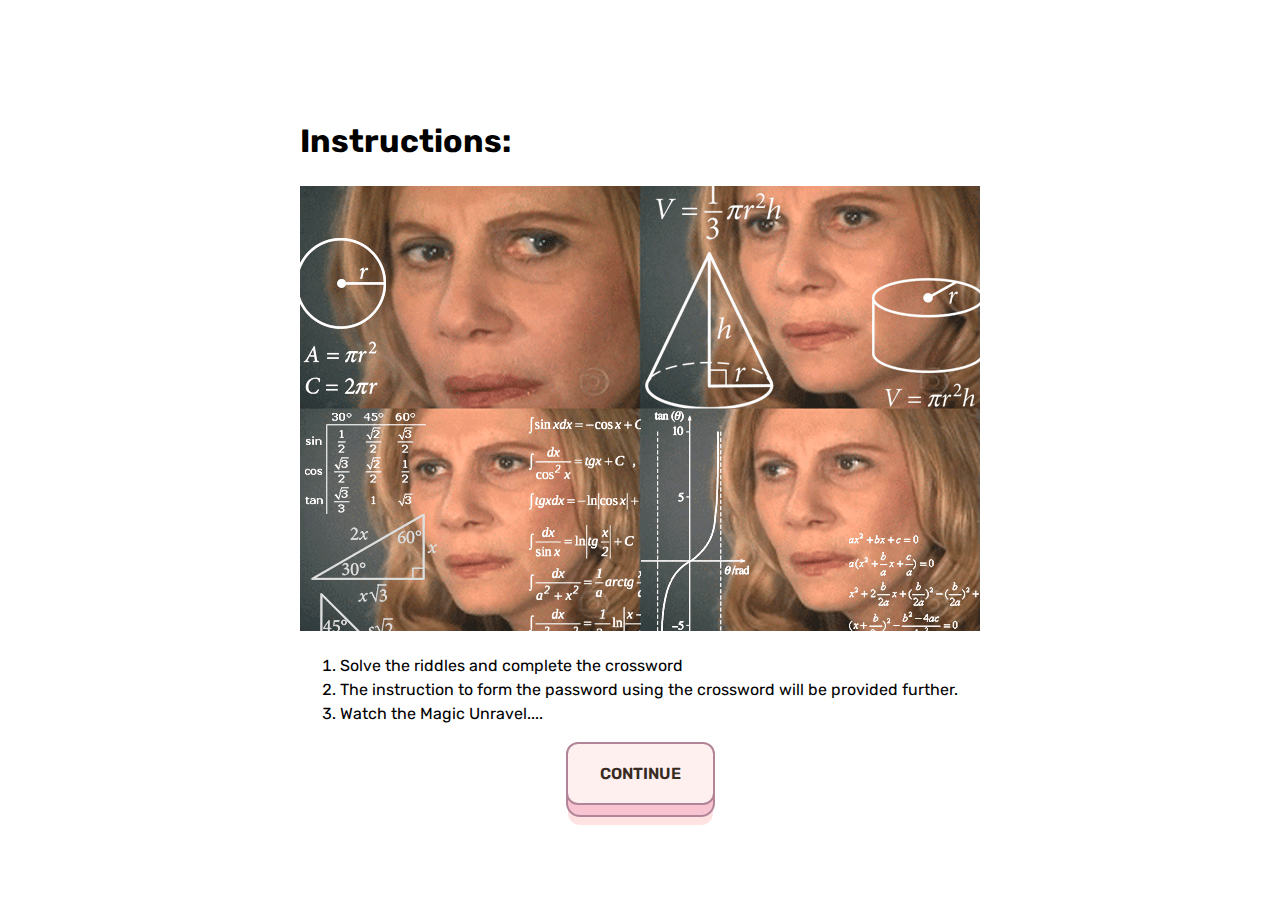
<file: index.html>
<!DOCTYPE html>
<html lang="en">
  <head>
    <meta charset="UTF-8" />
    <meta name="viewport" content="width=device-width, initial-scale=1.0" />
    <title>IE 2021 Farewell</title>
    <link rel="stylesheet" href="intro.css" />
  </head>
  <body>
    <div class="container">
      <h1>Instructions:</h1>
      <img src="calculating-meme.png" />
      <div class="list">
        <ol type="1">
          <li>Solve the riddles and complete the crossword</li>
          <li>
            The instruction to form the password using the crossword will be
            provided further.
          </li>
          <li>Watch the Magic Unravel....</li>
        </ol>
      </div>
      <div style="text-align: center">
        <button
          type="button"
          class="learn-more"
          onclick="window.location.href='puzzle.html';"
        >
          Continue
        </button>
      </div>
    </div>
  </body>
</html>
</file>
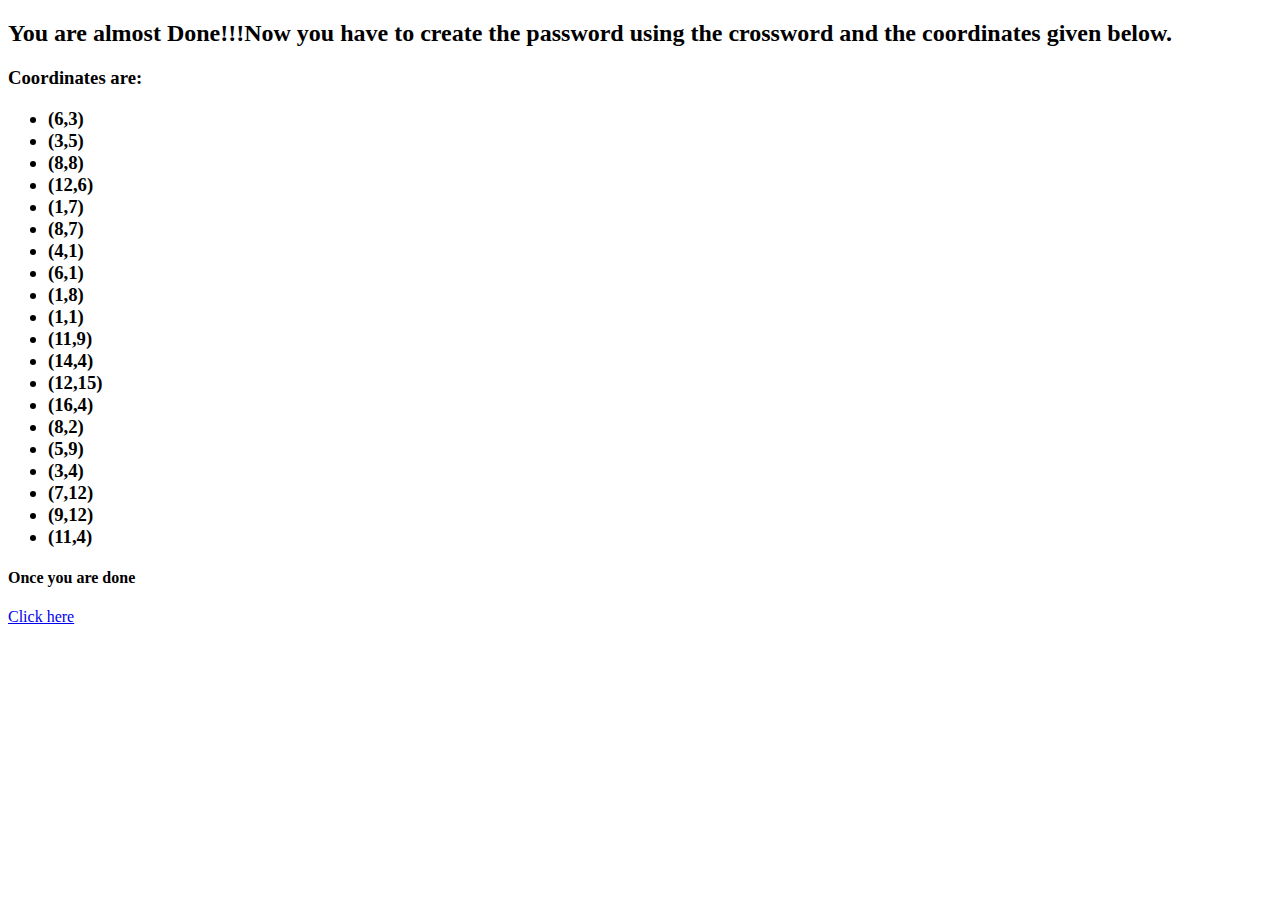
<file: congrats.html>
<!DOCTYPE html>
<html lang="en">
<head>
    <meta charset="UTF-8">
    <meta http-equiv="X-UA-Compatible" content="IE=edge">
    <meta name="viewport" content="width=device-width, initial-scale=1.0">
    <title>IE Farewell 2021</title>
</head>
<body>
    <div>
        <h2>
            You are almost Done!!!Now you have to create the password using the crossword and the coordinates given below.
        </h2>
            <h3>
                Coordinates are:
                <ul>
                    <li>(6,3)</li>
                    <li>(3,5)</li>
                    <li>(8,8)</li>
                    <li>(12,6)</li>
                    <li>(1,7)</li>
                    <li>(8,7)</li>
                    <li>(4,1)</li>
                    <li>(6,1)</li>
                    <li>(1,8)</li>
                    <li>(1,1)</li>
                    <li>(11,9)</li>
                    <li>(14,4)</li>
                    <li>(12,15)</li>
                    <li>(16,4)</li>
                    <li>(8,2)</li>
                    <li>(5,9)</li>
                    <li>(3,4)</li>
                    <li>(7,12)</li>
                    <li>(9,12)</li>
                    <li>(11,4)</li>
                </ul>
            </h3>
             <h4>
        Once you are done
    </h4>
    <a href="https://jstrieb.github.io/link-lock/#[base64]">Click here</a>
    </div> 
</body>
</html>
</file>
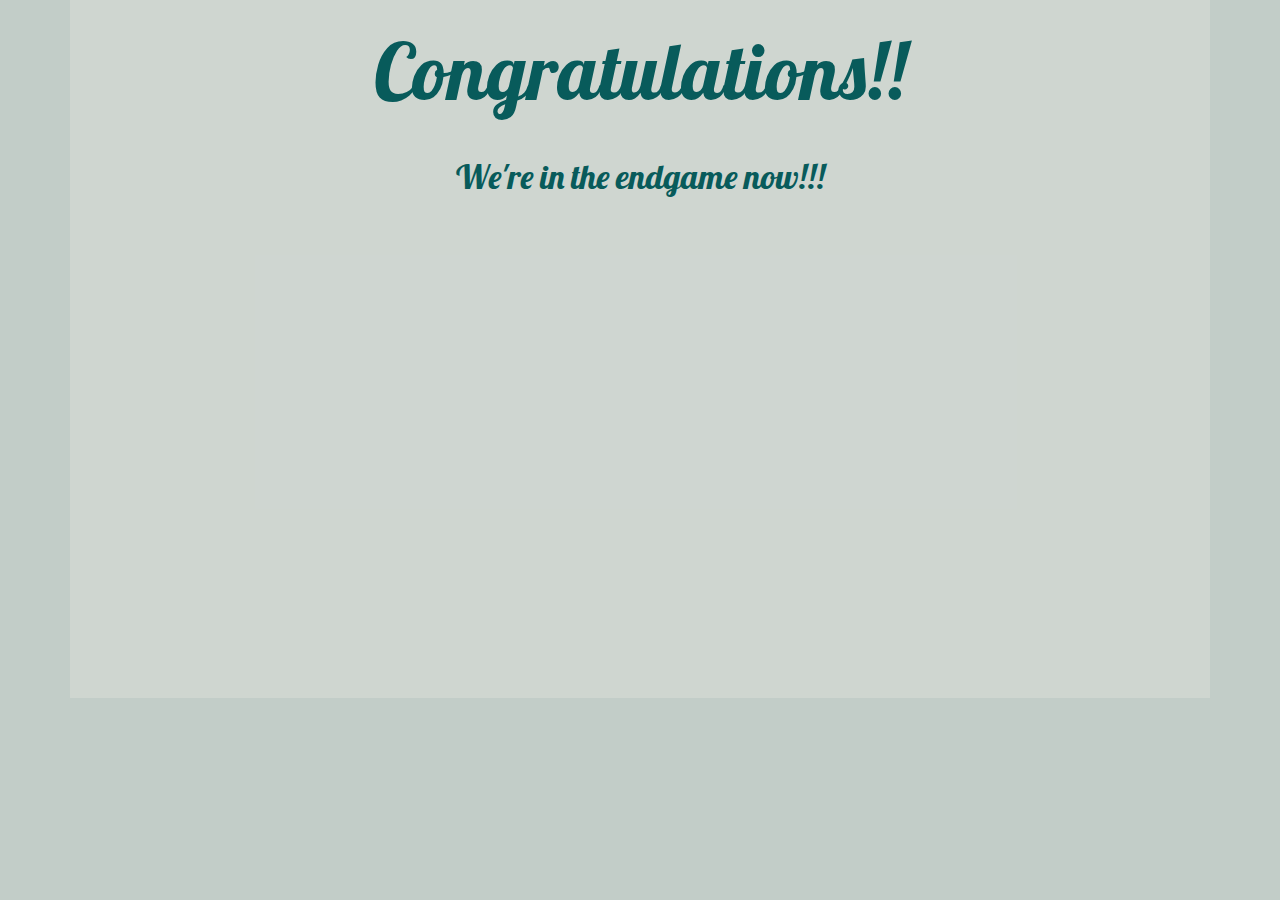
<file: success.html>
<!DOCTYPE html>
<html lang="en">
<head>
    <meta charset="UTF-8">
    <meta http-equiv="X-UA-Compatible" content="IE=edge">
    <meta name="viewport" content="width=device-width, initial-scale=1.0">
    <title>CONGRATS!!!</title>
    <link rel="stylesheet" href="https://maxcdn.bootstrapcdn.com/bootstrap/4.0.0/css/bootstrap.min.css" integrity="sha384-Gn5384xqQ1aoWXA+058RXPxPg6fy4IWvTNh0E263XmFcJlSAwiGgFAW/dAiS6JXm" crossorigin="anonymous">
    <link rel="preconnect" href="https://fonts.gstatic.com">
<link href="https://fonts.googleapis.com/css2?family=Lobster&display=swap" rel="stylesheet"> 
<style>
   body{
       background-color: #afbdb7c2;;
   }
</style>
</head>
<body>
    <div class="container d-flex flex-column justify-content-center align-items-center" style="background-color: #fff8f036;">
        <br>
        <h1 class="text-center" style="font-family: 'Lobster', cursive; font-size: 79px;color: #085b5b;"> Congratulations!!</h1>
        <br>
        <p class="text-center" style="font-family: 'Lobster', cursive;color: #085b5b; font-size: 34px;">
        We're in the endgame now!!!
        </p>
        <iframe width="853" height="480" src="https://www.youtube.com/embed/d1QOFaR5p4Q" title="YouTube video player" frameborder="0" allow="accelerometer; autoplay; clipboard-write; encrypted-media; gyroscope; picture-in-picture" allowfullscreen></iframe>
    </div>     
    <script src="https://code.jquery.com/jquery-3.2.1.slim.min.js" integrity="sha384-KJ3o2DKtIkvYIK3UENzmM7KCkRr/rE9/Qpg6aAZGJwFDMVNA/GpGFF93hXpG5KkN" crossorigin="anonymous"></script>
    <script src="https://cdnjs.cloudflare.com/ajax/libs/popper.js/1.12.9/umd/popper.min.js" integrity="sha384-ApNbgh9B+Y1QKtv3Rn7W3mgPxhU9K/ScQsAP7hUibX39j7fakFPskvXusvfa0b4Q" crossorigin="anonymous"></script>
    <script src="https://maxcdn.bootstrapcdn.com/bootstrap/4.0.0/js/bootstrap.min.js" integrity="sha384-JZR6Spejh4U02d8jOt6vLEHfe/JQGiRRSQQxSfFWpi1MquVdAyjUar5+76PVCmYl" crossorigin="anonymous"></script>
</body>
</html>
</file>
<file: intro.css>
@import url("https://fonts.googleapis.com/css?family=Rubik:700&display=swap");
* {
  box-sizing: border-box;
}
*::before,
*::after {
  box-sizing: border-box;
}
body {
  font-family: "Rubik", sans-serif;
  font-size: 1rem;
  line-height: 1.5;
  display: flex;
  align-items: center;
  justify-content: center;
  margin: 0;
  min-height: 100vh;
  background: #fff;
}
button {
  margin: 0 auto;
  position: relative;
  display: inline-block;
  justify-content: center;
  align-items: center;
  text-align: center;
  cursor: pointer;
  outline: none;
  border: 0;
  vertical-align: middle;
  text-decoration: none;
  font-size: inherit;
  font-family: inherit;
}
button.learn-more {
  font-weight: 600;
  color: #382b22;
  text-transform: uppercase;
  padding: 1.25em 2em;
  background: #fff0f0;
  border: 2px solid #b18597;
  border-radius: 0.75em;
  transform-style: preserve-3d;
  transition: transform 150ms cubic-bezier(0, 0, 0.58, 1),
    background 150ms cubic-bezier(0, 0, 0.58, 1);
}
button.learn-more::before {
  position: absolute;
  content: "";
  width: 100%;
  height: 100%;
  top: 0;
  left: 0;
  right: 0;
  bottom: 0;
  background: #f9c4d2;
  border-radius: inherit;
  box-shadow: 0 0 0 2px #b18597, 0 0.625em 0 0 #ffe3e2;
  transform: translate3d(0, 0.75em, -1em);
  transition: transform 150ms cubic-bezier(0, 0, 0.58, 1),
    box-shadow 150ms cubic-bezier(0, 0, 0.58, 1);
}
button.learn-more:hover {
  background: #ffe9e9;
  transform: translate(0, 0.25em);
}
button.learn-more:hover::before {
  box-shadow: 0 0 0 2px #b18597, 0 0.5em 0 0 #ffe3e2;
  transform: translate3d(0, 0.5em, -1em);
}
button.learn-more:active {
  background: #ffe9e9;
  transform: translate(0em, 0.75em);
}
button.learn-more:active::before {
  box-shadow: 0 0 0 2px #b18597, 0 0 #ffe3e2;
  transform: translate3d(0, 0, -1em);
}
</file>
